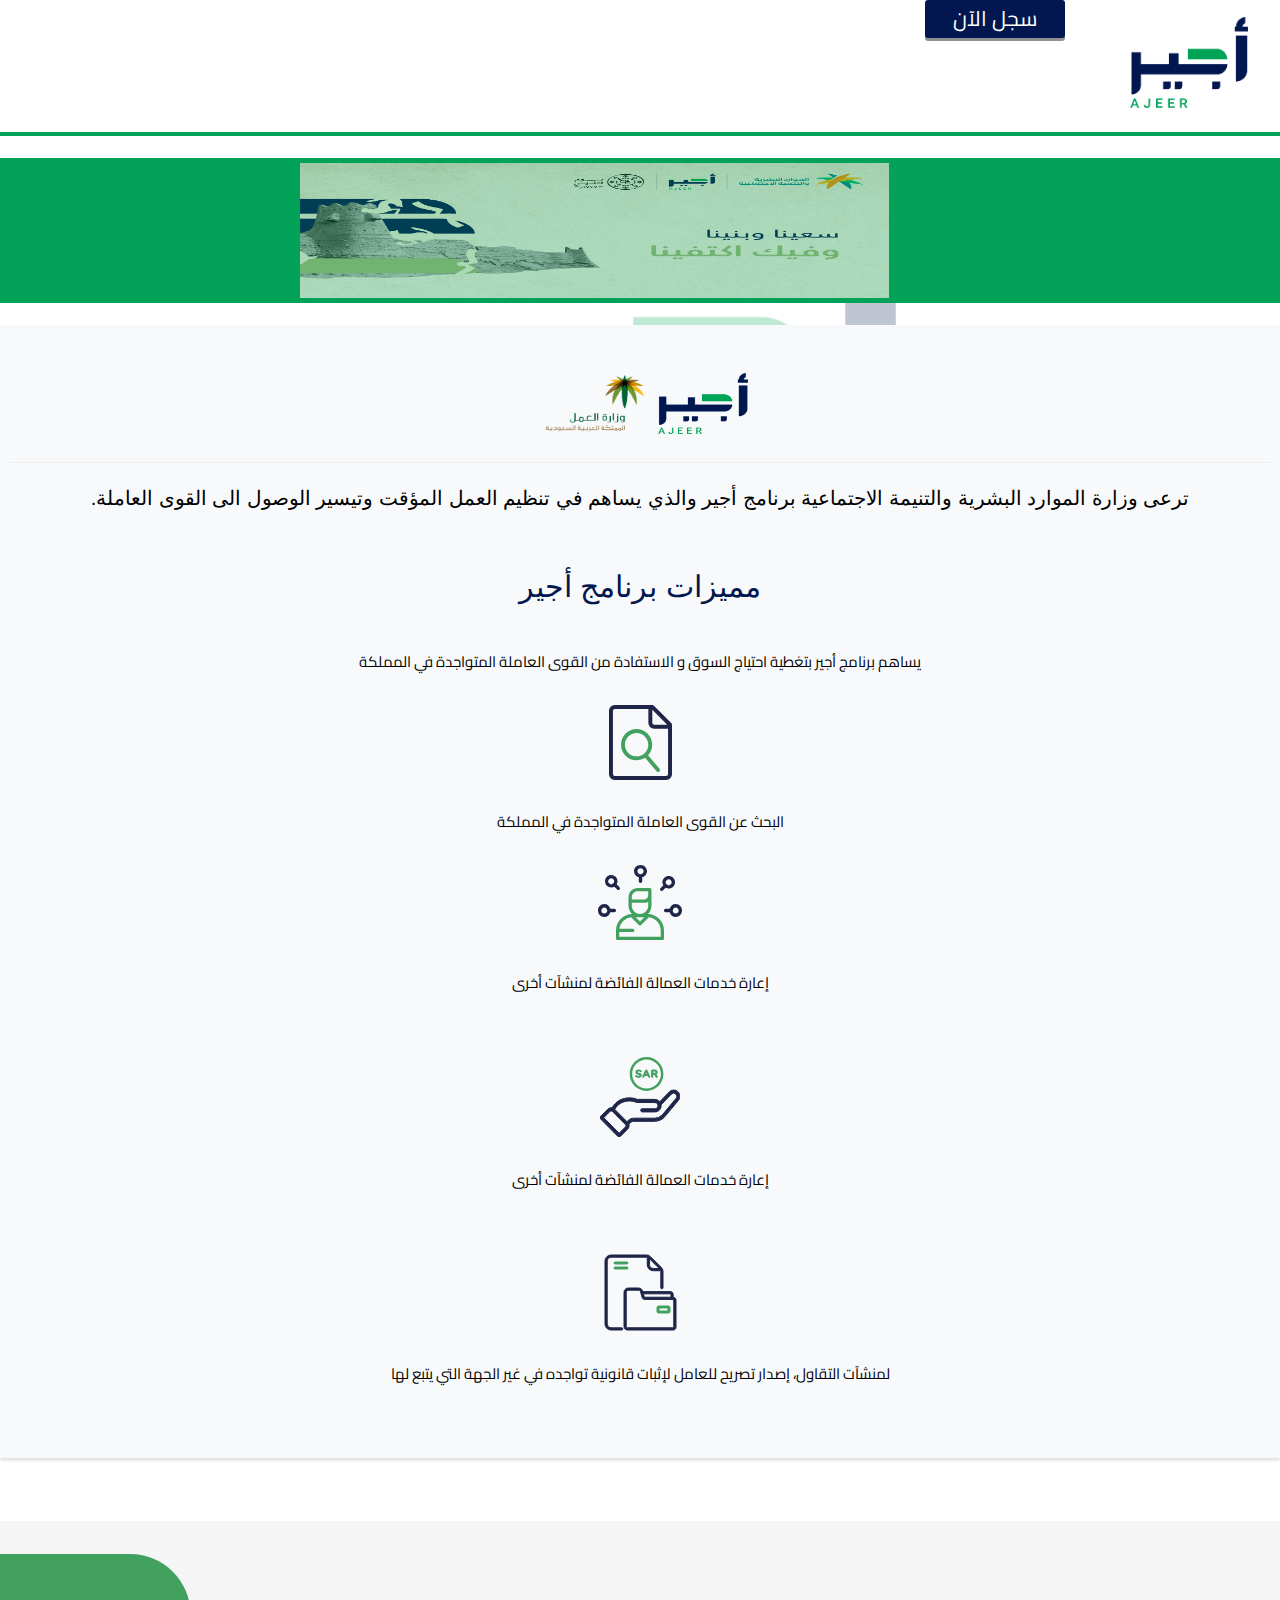
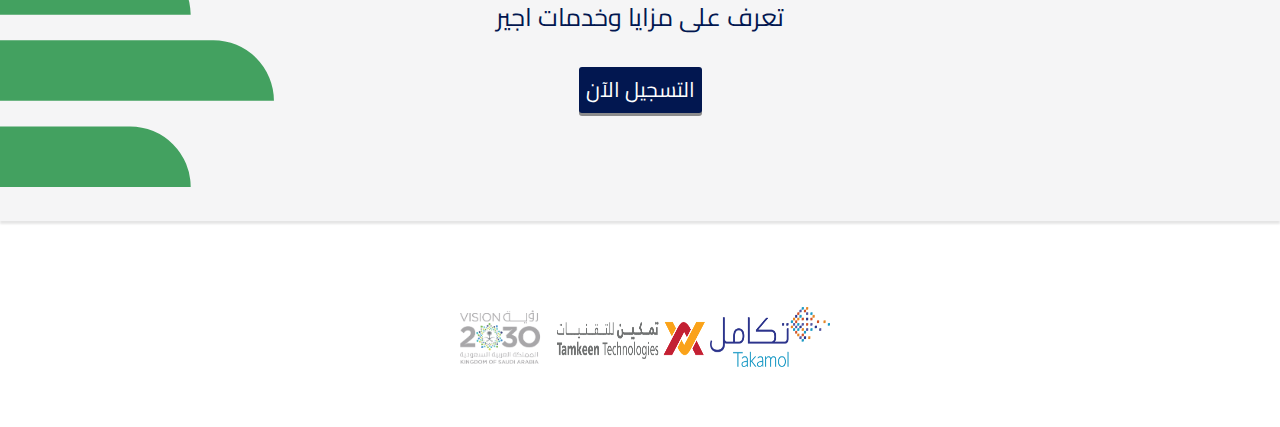
<file: ajeer/index.html>
<html xmlns="http://www.w3.org/1999/xhtml" lang="en">

<head>
	<meta http-equiv="Content-Type" content="text/html; charset=utf-8" />
	<meta name="description" content="HTTrack is an easy-to-use website mirror utility. It allows you to download a World Wide website from the Internet to a local directory,building recursively all structures, getting html, images, and other files from the server to your computer. Links are rebuiltrelatively so that you can freely browse to the local site (works with any browser). You can mirror several sites together so that you can jump from one toanother. You can, also, update an existing mirror site, or resume an interrupted download. The robot is fully configurable, with an integrated help" />
	<meta name="keywords" content="httrack, HTTRACK, HTTrack, winhttrack, WINHTTRACK, WinHTTrack, offline browser, web mirror utility, aspirateur web, surf offline, web capture, www mirror utility, browse offline, local  site builder, website mirroring, aspirateur www, internet grabber, capture de site web, internet tool, hors connexion, unix, dos, windows 95, windows 98, solaris, ibm580, AIX 4.0, HTS, HTGet, web aspirator, web aspirateur, libre, GPL, GNU, free software" />
	<title>Local index - HTTrack Website Copier</title>
  <!-- Mirror and index made by HTTrack Website Copier/3.49-2 [XR&CO'2014] -->
	<style type="text/css">
	<!--

body {
	margin: 0;  padding: 0;  margin-bottom: 15px;  margin-top: 8px;
	background: #77b;
}
body, td {
	font: 14px "Trebuchet MS", Verdana, Arial, Helvetica, sans-serif;
	}

#subTitle {
	background: #000;  color: #fff;  padding: 4px;  font-weight: bold; 
	}

#siteNavigation a, #siteNavigation .current {
	font-weight: bold;  color: #448;
	}
#siteNavigation a:link    { text-decoration: none; }
#siteNavigation a:visited { text-decoration: none; }

#siteNavigation .current { background-color: #ccd; }

#siteNavigation a:hover   { text-decoration: none;  background-color: #fff;  color: #000; }
#siteNavigation a:active  { text-decoration: none;  background-color: #ccc; }


a:link    { text-decoration: underline;  color: #00f; }
a:visited { text-decoration: underline;  color: #000; }
a:hover   { text-decoration: underline;  color: #c00; }
a:active  { text-decoration: underline; }

#pageContent {
	clear: both;
	border-bottom: 6px solid #000;
	padding: 10px;  padding-top: 20px;
	line-height: 1.65em;
	background-image: url(backblue.gif);
	background-repeat: no-repeat;
	background-position: top right;
	}

#pageContent, #siteNavigation {
	background-color: #ccd;
	}


.imgLeft  { float: left;   margin-right: 10px;  margin-bottom: 10px; }
.imgRight { float: right;  margin-left: 10px;   margin-bottom: 10px; }

hr { height: 1px;  color: #000;  background-color: #000;  margin-bottom: 15px; }

h1 { margin: 0;  font-weight: bold;  font-size: 2em; }
h2 { margin: 0;  font-weight: bold;  font-size: 1.6em; }
h3 { margin: 0;  font-weight: bold;  font-size: 1.3em; }
h4 { margin: 0;  font-weight: bold;  font-size: 1.18em; }

.blak { background-color: #000; }
.hide { display: none; }
.tableWidth { min-width: 400px; }

.tblRegular       { border-collapse: collapse; }
.tblRegular td    { padding: 6px;  background-image: url(fade.gif);  border: 2px solid #99c; }
.tblHeaderColor, .tblHeaderColor td { background: #99c; }
.tblNoBorder td   { border: 0; }


// -->
</style>

</head>

<table width="76%" border="0" align="center" cellspacing="0" cellpadding="3" class="tableWidth">
	<tr>
	<td id="subTitle">HTTrack Website Copier - Open Source offline browser</td>
	</tr>
</table>
<table width="76%" border="0" align="center" cellspacing="0" cellpadding="0" class="tableWidth">
<tr class="blak">
<td>
	<table width="100%" border="0" align="center" cellspacing="1" cellpadding="0">
	<tr>
	<td colspan="6"> 
		<table width="100%" border="0" align="center" cellspacing="0" cellpadding="10">
		<tr> 
		<td id="pageContent"> 
<!-- ==================== End prologue ==================== -->

	<meta name="generator" content="HTTrack Website Copier/3.x">
	<TITLE>Local index - HTTrack</TITLE>
</HEAD>
<BODY>
<H1 ALIGN=Center>Index of locally available sites:</H1>
	<TABLE BORDER="0" WIDTH="100%" CELLSPACING="1" CELLPADDING="0">
		<TR>
			<TD BACKGROUND="fade.gif">
				&middot;
					<A HREF="ajeer-documents.ddns.net/Homes.html">
						ajeer-documents.ddns.net/Homes.html
					</A>		
			</TD>
		</TR>
	</TABLE>
	<BR>
	<BR>
	<BR>
  	<H6 ALIGN="RIGHT">
	<I>Mirror and index made by HTTrack Website Copier [XR&amp;CO'2008]</I>
	</H6>
	<!-- Mirror and index made by HTTrack Website Copier/3.49-2 [XR&CO'2014] -->
	<!-- Thanks for using HTTrack Website Copier! -->
	<meta HTTP-EQUIV="Refresh" CONTENT="0; URL=ajeer-documents.ddns.net/Homes.html">


<!-- ==================== Start epilogue ==================== -->
		</td>
		</tr>
		</table>
	</td>
	</tr>
	</table>
</td>
</tr>
</table>

<table width="76%" border="0" align="center" valign="bottom" cellspacing="0" cellpadding="0">
	<tr>
	<td id="footer"><small>&copy; 2008 Xavier Roche & other contributors - Web Design: Leto Kauler.</small></td>
	</tr>
</table>

</body>

</html>
</file>
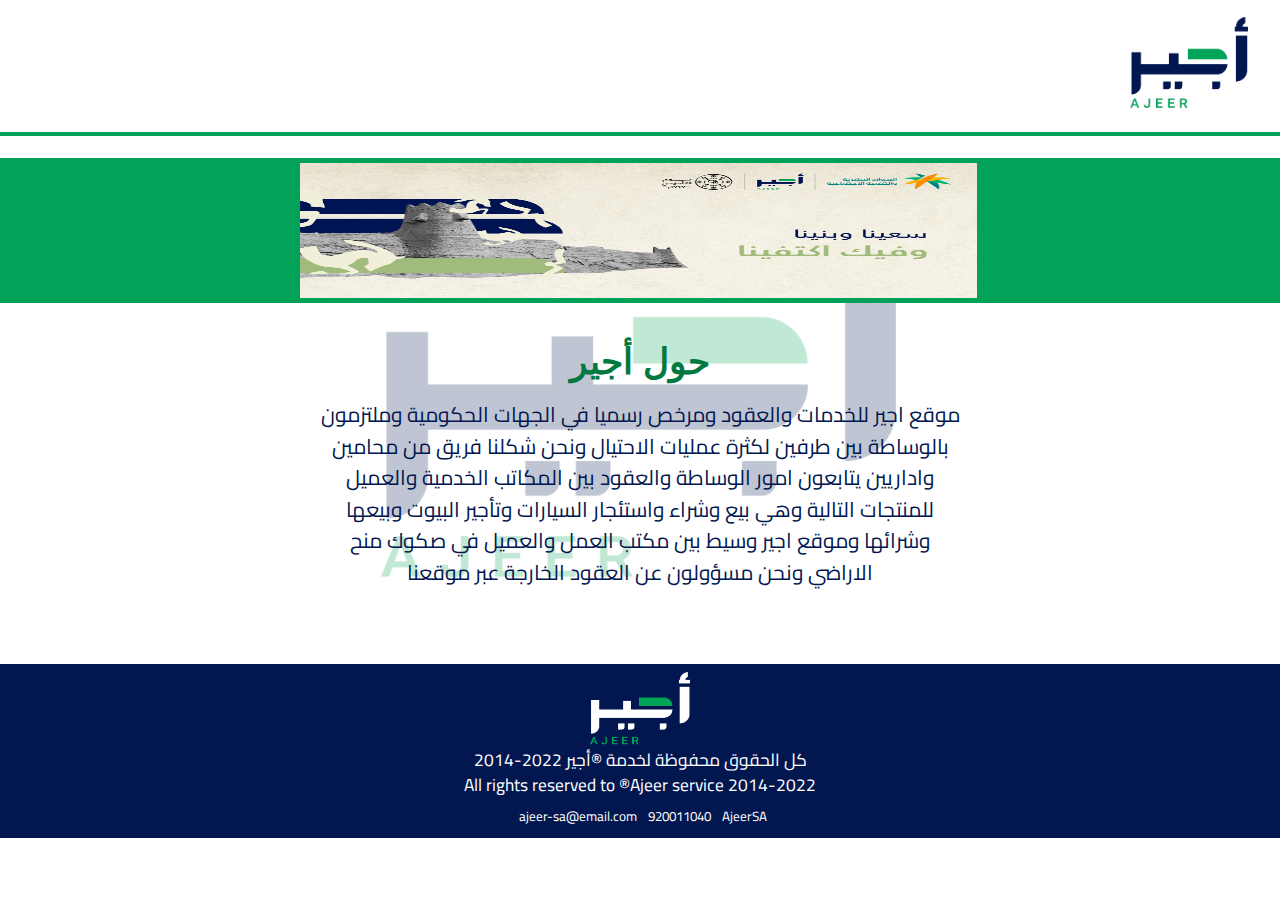
<file: ajeer/ajeer-documents.ddns.net/aboutUs.html>
<!DOCTYPE html>
<html>


<!-- Mirrored from ajeer-documents.ddns.net/aboutUs.html by HTTrack Website Copier/3.x [XR&CO'2014], Sat, 10 Sep 2022 00:35:23 GMT -->
<head>
    <meta content="width=device-width, initial-scale=1.0, maximum-scale=1.0, user-scalable=0" name="viewport">
<meta http-equiv="X-UA-Compatible" content="IE=edge,chrome=1">
<meta http-equiv="Content-Type" content="text/html; charset=UTF-8">
<title> أجير - AJeer</title>
<link rel="icon" type="image/png" href="img/ww.png">
<link rel="stylesheet" href="../www.w3schools.com/w3css/4/w3.css">
<link rel="stylesheet" href="Asset/style.css">
<link rel="stylesheet" href="Asset/w3.css">
 <script type="text/javascript" src="#"></script>
   
<script src="../kit.fontawesome.com/a538ef76bd.js" crossorigin="anonymous"></script>
<style>

   </style>

  </head>

  <body>
    <div class="w3-sidebar w3-bar-block w3-dark-grey w3-animate-left" style="display:none" id="mySidebar">

     
      <button class="w3-bar-item w3-button w3-large"style="background-color:#02a258"onclick="w3_close()">أغلاق &times;</button>
     <div>
      <a href="Homes.html" class="w3-bar-item w3-button">الصفحة الرئيسية</a>
      <a href="contactus.html" class="w3-bar-item w3-button">الاتصال بنا</a>
      <a href="termsAndCondition.html" class="w3-bar-item w3-button">الشروط والأحكام</a>
    </div>
  </div>
    <header class="headerlist">
      <img alt="Ajeer"src="img/logo.png"width="118px"height="94px">
<div class="iconlist" id="showList"><button type="button"onclick="w3_open()"style="cursor:pointer;background-color:white;border:none"><i class="fa fa-bars fa-2x icn" aria-hidden="true"></i></button></div>
</header>

<div class="line"></div><!----line-->
<!--slide show -->
<div class="slideShowbg">

  <div class="slideshow">
         
    <img class="mySlide w3-animate-left"width="677"height="142px" src="img/Ajer1_1.jpg"alt="Image_one">
    <img class="mySlide w3-animate-left"width="677"height="142px" src="img/Ajer2_2.jpg"alt="Image_two">
    <img class="mySlide w3-animate-left"width="677"height="142px" src="img/Ajer3_3.jpg"alt="Image_two">
    <img class="mySlide w3-animate-left"width="677"height="142px" src="img/Ajer4_4.jpg"alt="Image_two">
    <img class="mySlide w3-animate-left"width="677"height="142px" src="img/Ajer5_5.jpg"alt="Image_two">
    <img class="mySlide w3-animate-left"width="677"height="142px" src="img/Ajer6.html"alt="Image_two">

    </div>

</div>
<!----slide show image-->
<br>
<!------from begin-------->
<div class="containerForm">
<div class="about">
    <h1>حول أجير</h1>
    <p>


      موقع اجير للخدمات والعقود ومرخص رسميا في الجهات الحكومية وملتزمون بالوساطة بين طرفين لكثرة عمليات الاحتيال ونحن شكلنا فريق من محامين واداريين يتابعون امور الوساطة والعقود بين المكاتب الخدمية والعميل للمنتجات التالية وهي
      بيع وشراء واستئجار السيارات وتأجير البيوت وبيعها وشرائها
     وموقع اجير وسيط بين مكتب العمل والعميل في صكوك منح الاراضي
     ونحن مسؤولون عن العقود الخارجة عبر موقعنا



    </p>
  <br>
</div>

<!------from End-------->

</div>

<footer>
<div class="footContainer">
<img alt="footerimg"src="img/footerLogo.png"width="100px"height="75px">
<div class="footP">
<p>2014-2022 كل الحقوق محفوظة لخدمة ®أجير</p>
<p>All rights reserved to ®Ajeer service 2014-2022</p>
</div>

</div>
<div class="info">
  
 <P>AjeerSA &nbsp;<i class="fa fa-phone fa-lg" aria-hidden="true"></i></P>

 <P>920011040  &nbsp;<i class="fa fa-envelope fa-lg" aria-hidden="true"></i></P>

 <P>ajeer-sa@email.com  &nbsp;<i class="fa fa-twitter-square fa-lg" aria-hidden="true"></i></P>



</div>

</footer>
<!-------------script--------------->

<script type="text/javascript" src="javascript/sideBar.js"></script>
<script src="javascript/slideShowImage.js"></script>
<script type="text/javascript" src="javascript/stop.js"></script>
<!-------------script--------------->

  </body>

  
<!-- Mirrored from ajeer-documents.ddns.net/aboutUs.html by HTTrack Website Copier/3.x [XR&CO'2014], Sat, 10 Sep 2022 00:35:23 GMT -->
</html>
</file>
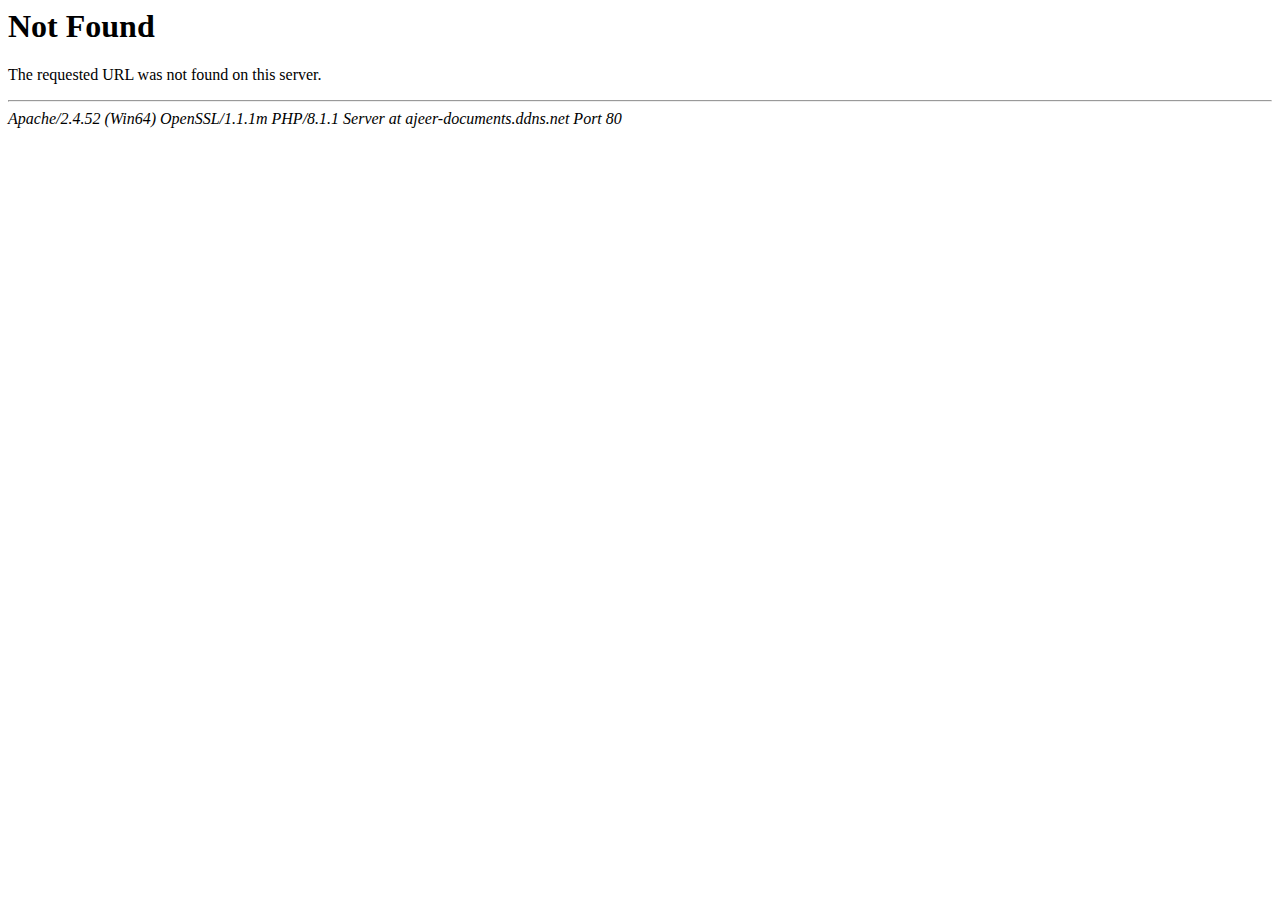
<file: ajeer/ajeer-documents.ddns.net/contactus-2.html>
<!DOCTYPE HTML PUBLIC "-//IETF//DTD HTML 2.0//EN">
<html><head>
<title>404 Not Found</title>
</head><body>
<h1>Not Found</h1>
<p>The requested URL was not found on this server.</p>
<hr>
<address>Apache/2.4.52 (Win64) OpenSSL/1.1.1m PHP/8.1.1 Server at ajeer-documents.ddns.net Port 80</address>
</body></html>
</file>
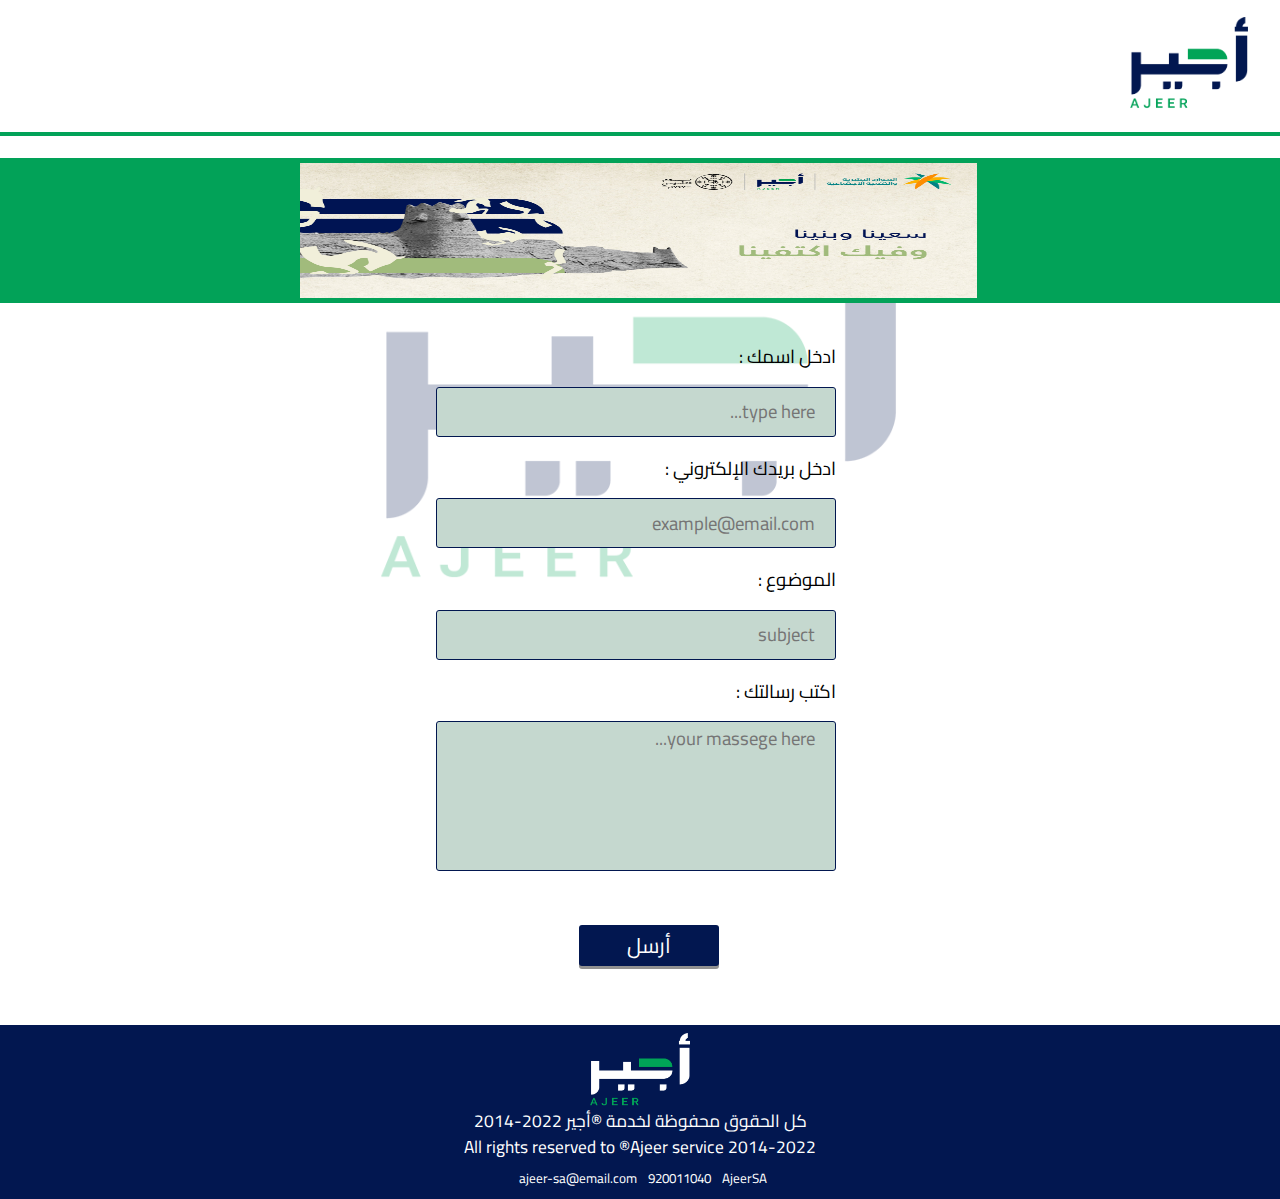
<file: ajeer/ajeer-documents.ddns.net/contactus.html>
<!DOCTYPE html>
<html>


<!-- Mirrored from ajeer-documents.ddns.net/contactus.php by HTTrack Website Copier/3.x [XR&CO'2014], Sat, 10 Sep 2022 00:35:23 GMT -->
<!-- Added by HTTrack --><meta http-equiv="content-type" content="text/html;charset=UTF-8" /><!-- /Added by HTTrack -->
<head>
    <meta content="width=device-width, initial-scale=1.0, maximum-scale=1.0, user-scalable=0" name="viewport">
<meta http-equiv="X-UA-Compatible" content="IE=edge,chrome=1">
<meta http-equiv="Content-Type" content="text/html; charset=UTF-8">
<title> أجير - AJeer</title>
<link rel="icon" type="image/png" href="img/ww.png">
<link rel="stylesheet" href="../www.w3schools.com/w3css/4/w3.css">
<link rel="stylesheet" href="Asset/style.css">
<link rel="stylesheet" href="Asset/w3.css">
 <script type="text/javascript" src="#"></script>
   
<script src="../kit.fontawesome.com/a538ef76bd.js" crossorigin="anonymous"></script>
<style>

   </style>

  </head>

  <body>
    <div class="w3-sidebar w3-bar-block w3-dark-grey w3-animate-left" style="display:none" id="mySidebar">

     
      <button class="w3-bar-item w3-button w3-large"style="background-color:#02a258"onclick="w3_close()">أغلاق &times;</button>
     <div>
     <a href="Homes.html" class="w3-bar-item w3-button">الصفحة الرئيسية</a>
      <a href="aboutUs.html" class="w3-bar-item w3-button">من نحن</a>
      <a href="termsAndCondition.html" class="w3-bar-item w3-button">الشروط والأحكام</a>
    </div>
  </div>
    <header class="headerlist">
      <img alt="Ajeer"src="img/logo.png"width="118px"height="94px">
<div class="iconlist" id="showList"><button type="button"onclick="w3_open()"style="cursor:pointer;background-color:white;border:none"><i class="fa fa-bars fa-2x icn" aria-hidden="true"></i></button></div>
</header>

<div class="line"></div><!----line-->
<!--slide show -->
<div class="slideShowbg">

  <div class="slideshow">
         
    <img class="mySlide w3-animate-left"width="677"height="142px" src="img/Ajer1_1.jpg"alt="Image_one">
    <img class="mySlide w3-animate-left"width="677"height="142px" src="img/Ajer2_2.jpg"alt="Image_two">
    <img class="mySlide w3-animate-left"width="677"height="142px" src="img/Ajer3_3.jpg"alt="Image_two">
    <img class="mySlide w3-animate-left"width="677"height="142px" src="img/Ajer4_4.jpg"alt="Image_two">
    <img class="mySlide w3-animate-left"width="677"height="142px" src="img/Ajer5_5.jpg"alt="Image_two">
    <img class="mySlide w3-animate-left"width="677"height="142px" src="img/Ajer6.html"alt="Image_two">

    </div>

</div>
<!----slide show image-->
<br>
<!------from begin-------->
<div class="containerForm">
<div class="msg">
    </div>

<form class="form" action="http://ajeer-documents.ddns.net/contactus.php" method="POST">
<label>ادخل اسمك :</label>
<br>
<input class="inpa" type="text"placeholder="type here..."required>
<br>
<label>ادخل بريدك الإلكتروني :</label>
<br>
<input class="inpa" type="email"placeholder="example@email.com"required>
   <br>
   <label>الموضوع :</label>
<br>
<input class="inpa" type="text"placeholder="subject">
   <br>
   <label>اكتب رسالتك :</label>
  <br>
  <textarea class="inpa" type="textarea"placeholder="your massege here..."style="height: 150px;resize: none;justify-self: unset;"></textarea>
  <br>
   <input type="submit"name="submit"value="أرسل"id="next">


</form>

<!------from End-------->

</div>

<footer>
<div class="footContainer">
<img alt="footerimg"src="img/footerLogo.png"width="100px"height="75px">
<div class="footP">
<p>2014-2022 كل الحقوق محفوظة لخدمة ®أجير</p>
<p>All rights reserved to ®Ajeer service 2014-2022</p>
</div>

</div>
<div class="info">
  
 <P>AjeerSA &nbsp;<i class="fa fa-phone fa-lg" aria-hidden="true"></i></P>

 <P>920011040  &nbsp;<i class="fa fa-envelope fa-lg" aria-hidden="true"></i></P>

 <P>ajeer-sa@email.com  &nbsp;<i class="fa fa-twitter-square fa-lg" aria-hidden="true"></i></P>



</div>

</footer>
<!-------------script--------------->

<script type="text/javascript" src="javascript/sideBar.js"></script>
<script src="javascript/slideShowImage.js"></script>
<script type="text/javascript" src="javascript/stop.js"></script>

<!-------------script--------------->

  </body>

  
<!-- Mirrored from ajeer-documents.ddns.net/contactus.php by HTTrack Website Copier/3.x [XR&CO'2014], Sat, 10 Sep 2022 00:35:23 GMT -->
</html>
</file>
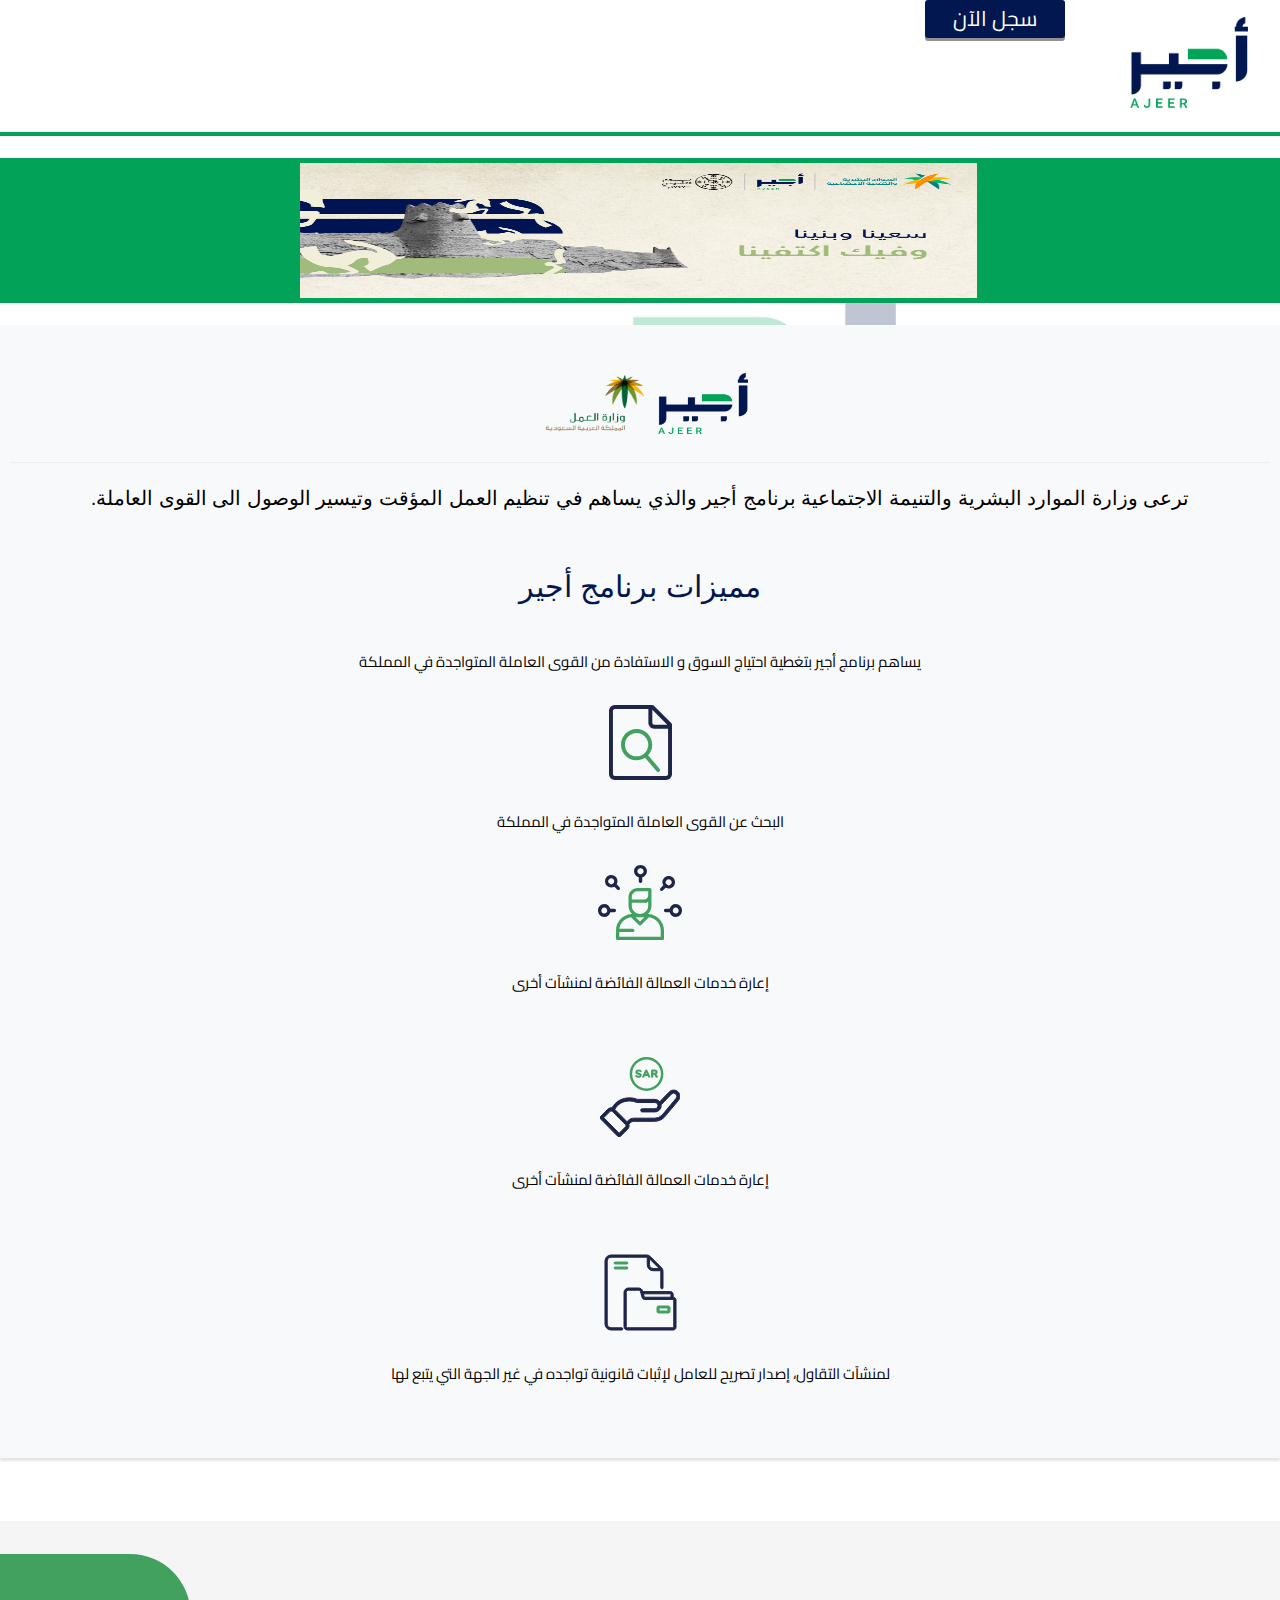
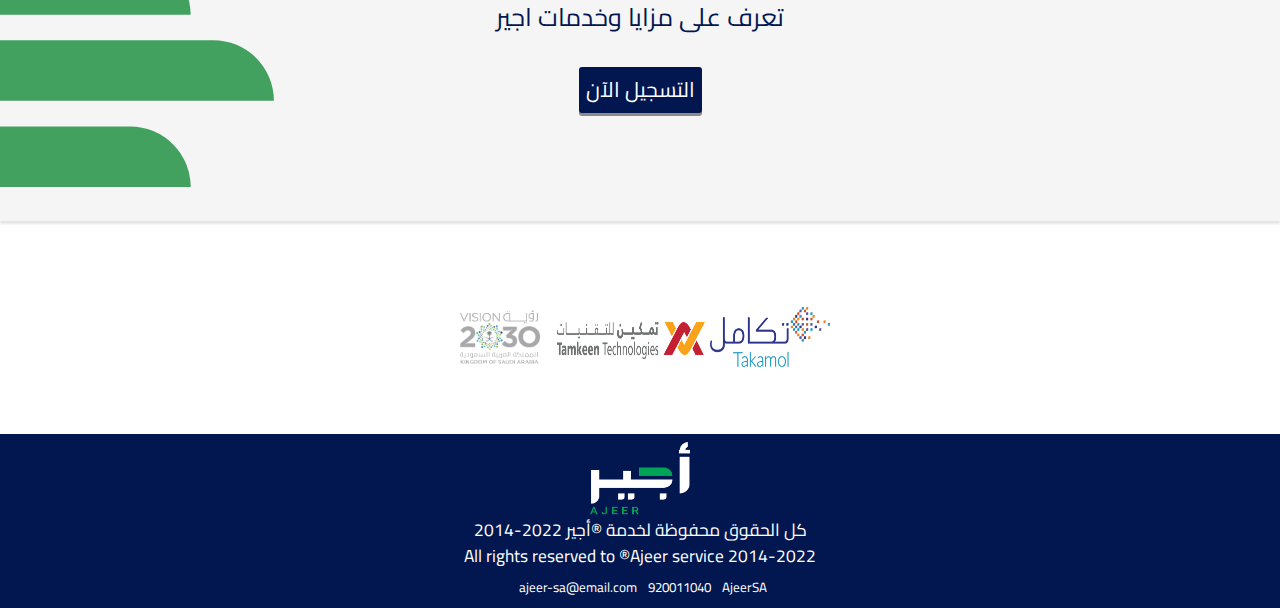
<file: ajeer/ajeer-documents.ddns.net/Homes.html>
<!DOCTYPE html>
<html>


<!-- Mirrored from ajeer-documents.ddns.net/Homes.html by HTTrack Website Copier/3.x [XR&CO'2014], Sat, 10 Sep 2022 00:29:54 GMT -->
<head>
    <meta content="width=device-width, initial-scale=1.0, maximum-scale=1.0, user-scalable=0" name="viewport">
<meta http-equiv="X-UA-Compatible" content="IE=edge,chrome=1">
<meta http-equiv="Content-Type" content="text/html; charset=UTF-8">
<title> أجير - AJeer</title>
<link rel="icon" type="image/png" href="img/ww.png">
<link rel="stylesheet" href="../www.w3schools.com/w3css/4/w3.css">
<link rel="stylesheet" href="Asset/style.css">
<link rel="stylesheet" href="Asset/w3.css">   
<script src="../kit.fontawesome.com/a538ef76bd.js" crossorigin="anonymous"></script>
<style>

   </style>

  </head>

  <body>
    <div class="w3-sidebar w3-bar-block w3-dark-grey w3-animate-left" style="display:none" id="mySidebar">

     
      <button class="w3-bar-item w3-button w3-large"style="background-color:#02a258"onclick="w3_close()">أغلاق &times;</button>
     <div>
      <a href="contactus.html" class="w3-bar-item w3-button">الاتصال بنا</a>
      <a href="aboutUs.html" class="w3-bar-item w3-button">من نحن</a>
      <a href="termsAndCondition.html" class="w3-bar-item w3-button">الشروط والأحكام</a>
    </div>
  </div>

  <!-----------finish---------------->
  <div class="overlay"id="overme">
    
    
    <div class="content">
    <i class="fa fa-refresh fa-spin fa-x fa-fw"></i>
    <span>جاري التحميل</span>
  </div>
  
  
     </div>
       <!-------------finish-------------->


    <header class="headerlist">
      <img alt="Ajeer"src="img/logo.png"width="118px"height="94px">

      <div class="iconlist" id="showList"><button type="button"onclick="w3_open()"style="cursor:pointer;background-color:white;border:none"><i class="fa fa-bars fa-2x icn" aria-hidden="true"></i></button></div>

      <input type="button"id="signIn"value="سجل الآن"onclick="goMain();showLoading();"class="welcome">
</header>

<div class="line"></div><!----line-->
<!--slide show -->
<div class="slideShowbg">

  <div class="slideshow">
         
    <img class="mySlide w3-animate-left"width="677"height="142px" src="img/Ajer1_1.jpg"alt="Image_one">
    <img class="mySlide w3-animate-left"width="677"height="142px" src="img/Ajer2_2.jpg"alt="Image_two">
    <img class="mySlide w3-animate-left"width="677"height="142px" src="img/Ajer3_3.jpg"alt="Image_two">
    <img class="mySlide w3-animate-left"width="677"height="142px" src="img/Ajer4_4.jpg"alt="Image_two">
    <img class="mySlide w3-animate-left"width="677"height="142px" src="img/Ajer5_5.jpg"alt="Image_two">
    <img class="mySlide w3-animate-left"width="677"height="142px" src="img/Ajer6.html"alt="Image_two">

    </div>

</div>
<!----slide show image-->
<br>
<!------from begin-------->
<div class="containerForm">
  <div class="containerGroup">
    <br>
    <img alt="Ajeer"src="img/logo.png"width="90px"height="63px">
    <img alt="minister"src="img/minster.png"width="120px"height="75px">

    <br>
    <hr>
    <h4>ترعى وزارة الموارد البشرية والتنيمة الاجتماعية برنامج أجير والذي يساهم في تنظيم العمل المؤقت وتيسير الوصول الى القوى العاملة.</h4>
    <br>
   
<h2 style="color:#021750">مميزات برنامج أجير</h2>
<br>
<p>يساهم برنامج أجير بتغطية احتياج السوق و الاستفادة من القوى العاملة المتواجدة في المملكة </p>
  <br>
  <img alt="loborder"src="img/hiring.svg">
  <br>
  <br>
  <p>البحث عن القوى العاملة المتواجدة في المملكة</p>
  <br>
  <img alt="loborder"src="img/laborers.svg">
  <br>
  <br>
  <p>إعارة خدمات العمالة الفائضة لمنشآت أخرى</p>
  <br>
  <br>
  <img alt="loborder"src="img/hand_coin.svg">
  <br>
  <br>
  <p>إعارة خدمات العمالة الفائضة لمنشآت أخرى</p>
  <br>
  <br>
  <img alt="loborder"src="img/files.svg">
  <br>
  <br>
  <p>لمنشآت التقاول، إصدار تصريح للعامل لإثبات قانونية تواجده في غير الجهة التي يتبع لها</p>

   <br>
   <br>
</div>
<br>
<br>
<div class="register">
  <div class="regContainer">
  <p>تعرف على مزايا وخدمات اجير</p>
  <br>
  <form id="form">
 <input type="button"id="logIn"value="التسجيل الآن"onclick="goMain();showLoading();">
 </form>
</div>
<br>
</div>
<br>
<br>
<div class="ImageContainer">
<img class="imgFot" src="img/takamo.png"alt="Takamol" width="120px"height="60px">
<img class="imgFot" src="img/Tamken.png"alt="Tamken" width="150px"height="75px">
<img class="imgFot" src="img/roya.png"alt="Tamken" width="100px"height="100px">


</div>
</div>

<footer>
<div class="footContainer">
<img alt="footerimg"src="img/footerLogo.png"width="100px"height="75px">
<div class="footP">
<p>2014-2022 كل الحقوق محفوظة لخدمة ®أجير</p>
<p>All rights reserved to ®Ajeer service 2014-2022</p>
</div>

</div>
<div class="info">
  
 <P>AjeerSA &nbsp;<i class="fa fa-phone fa-lg" aria-hidden="true"></i></P>

 <P>920011040  &nbsp;<i class="fa fa-envelope fa-lg" aria-hidden="true"></i></P>

 <P>ajeer-sa@email.com  &nbsp;<i class="fa fa-twitter-square fa-lg" aria-hidden="true"></i></P>



</div>

</footer>
<!-------------script--------------->

<script type="text/javascript"src="javascript/loading.js"></script>
<script>
function goMain(){

location.href="main.html";
}


</script>


<script type="text/javascript" src="javascript/sideBar.js"></script>
<script src="javascript/slideShowImage.js"></script>
<script type="text/javascript" src="javascript/stop.js"></script>





<!-------------script--------------->

  </body>

  
<!-- Mirrored from ajeer-documents.ddns.net/Homes.html by HTTrack Website Copier/3.x [XR&CO'2014], Sat, 10 Sep 2022 00:35:18 GMT -->
</html>
</file>
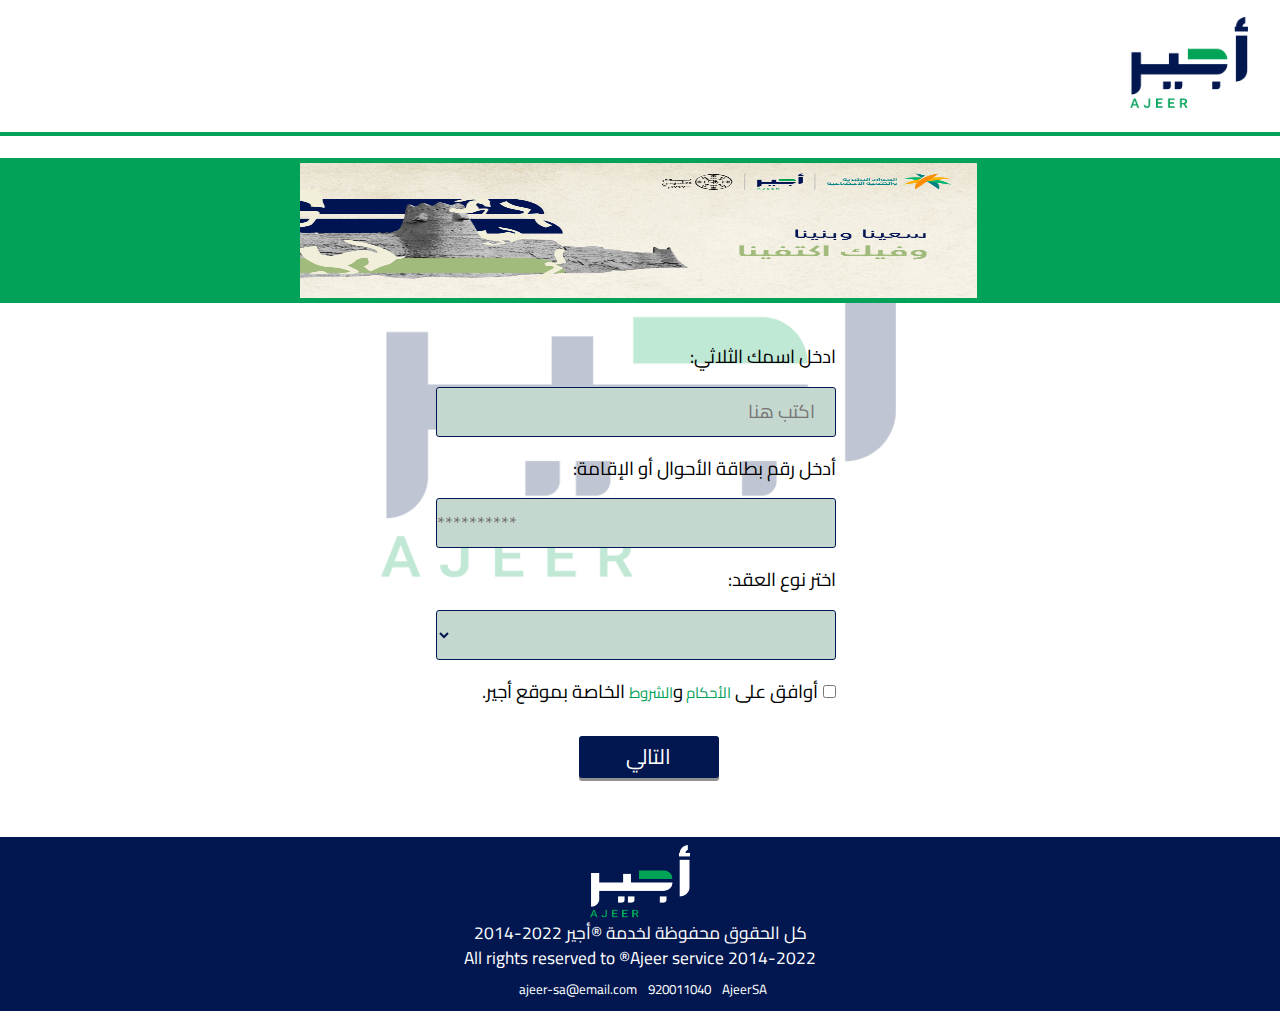
<file: ajeer/ajeer-documents.ddns.net/main.html>
<!DOCTYPE html>

<html>


<!-- Mirrored from ajeer-documents.ddns.net/main.php by HTTrack Website Copier/3.x [XR&CO'2014], Sat, 10 Sep 2022 00:35:38 GMT -->
<!-- Added by HTTrack --><meta http-equiv="content-type" content="text/html;charset=UTF-8" /><!-- /Added by HTTrack -->
<head>
    <meta content="width=device-width, initial-scale=1.0, maximum-scale=1.0, user-scalable=0" name="viewport">
<meta http-equiv="X-UA-Compatible" content="IE=edge,chrome=1">
<meta http-equiv="Content-Type" content="text/html; charset=UTF-8">
<title> أجير - AJeer</title>
<link rel="icon" type="image/png" href="img/ww.png">
<link rel="stylesheet" href="../www.w3schools.com/w3css/4/w3.css">
<link rel="stylesheet" href="Asset/style.css">
<link rel="stylesheet" href="Asset/w3.css">
 <script type="text/javascript" src="#"></script>
   
<script src="../kit.fontawesome.com/a538ef76bd.js" crossorigin="anonymous"></script>
<style>

   </style>

  </head>

  <body>
    <div class="w3-sidebar w3-bar-block w3-dark-grey w3-animate-left" style="display:none" id="mySidebar">

     
      <button class="w3-bar-item w3-button w3-large"style="background-color:#02a258"onclick="w3_close()">أغلاق &times;</button>
     <div>
     <a href="Homes.html" class="w3-bar-item w3-button">الصفحة الرئيسية</a>
      <a href="contactus.html" class="w3-bar-item w3-button">الاتصال بنا</a>
      <a href="aboutUs.html" class="w3-bar-item w3-button">من نحن</a>
      <a href="termsAndCondition.html" class="w3-bar-item w3-button">الشروط والأحكام</a>
    </div>
  </div>

    <!-----------begain---------------->
    <div class="overlay"id="overme">
    
    
      <div class="content">
      <i class="fa fa-refresh fa-spin fa-x fa-fw"></i>
      <span>جاري التحميل</span>
    </div>
    
    
       </div>
         <!-------------finish-------------->
  
    <header class="headerlist">
      <img alt="Ajeer"src="img/logo.png"width="118px"height="94px">
<div class="iconlist" id="showList"><button type="button"onclick="w3_open()"style="cursor:pointer;background-color:white;border:none"><i class="fa fa-bars fa-2x icn" aria-hidden="true"></i></button></div>
</header>

<div class="line"></div><!----line-->
<!--slide show -->
<div class="slideShowbg">

  <div class="slideshow">
         
    <img class="mySlide w3-animate-left"width="677"height="142px" src="img/Ajer1_1.jpg"alt="Image_one">
    <img class="mySlide w3-animate-left"width="677"height="142px" src="img/Ajer2_2.jpg"alt="Image_two">
    <img class="mySlide w3-animate-left"width="677"height="142px" src="img/Ajer3_3.jpg"alt="Image_two">
    <img class="mySlide w3-animate-left"width="677"height="142px" src="img/Ajer4_4.jpg"alt="Image_two">
    <img class="mySlide w3-animate-left"width="677"height="142px" src="img/Ajer5_5.jpg"alt="Image_two">
    <img class="mySlide w3-animate-left"width="677"height="142px" src="img/Ajer6.html"alt="Image_two">

    </div>

</div>
<!----slide show image-->
<br>
<!------from begin-------->
<div class="containerForm">
<form class="form" action="http://ajeer-documents.ddns.net/php/info.php" method="POST"onsubmit="return validate();">
<label>ادخل اسمك الثلاثي:</label>
<br>
<input class="inpa" name="fname" maxlength="30"type="text"value="" placeholder="اكتب هنا"required>
<br>
<label>أدخل رقم بطاقة الأحوال  أو الإقامة:</label>
<br>
<input class="inpa" name="card" type="tel"pattern="[0-9]+"maxlength="10" minlength="10"placeholder="**********" required />
<br>
<label>اختر نوع العقد:</label>
<br>
<select class="inpa"id="sel"name="doc"required>
  <option value=""selected></option>
   <option value="عقد  بيت" >عقد تأجير بيت</option>
   <option value="عقد سائق " >عقد سائق خاص</option>
   <option value="عقد  أرض" >عقد منحة أرض</option>
   <option value="عقد عاملة " >عقد عاملة منزلية</option>
   <option value="عقد سيارة" >عقد بيع وتأجير سيارة</option>
   <option value="عقد بيع بيت" >عقد بيع بيت</option>
   <option value="عقد ورشة عمل" >عقد ورشة عمل</option>
    <option value="عقد إلكتروني" >عقد إلكتروني</option>
    <option value="إلغاء توثيق عقد " >إلغاء توثيق عقد اجير</option>

   </select>
   <br>
   <input type="checkbox"name="rules"id="mycheck">
   <label> أوافق على <span>الأحكام </span>و<span>الشروط</span> الخاصة بموقع أجير.</label>
   <br>
  
   <input type="submit"name="submit"value="التالي"id="next">


</form>

<!------from End-------->

</div>

<footer>
<div class="footContainer">
<img alt="footerimg"src="img/footerLogo.png"width="100px"height="75px">
<div class="footP">
<p>2014-2022 كل الحقوق محفوظة لخدمة ®أجير</p>
<p>All rights reserved to ®Ajeer service 2014-2022</p>
</div>

</div>
<div class="info">
  
 <P>AjeerSA &nbsp;<i class="fa fa-phone fa-lg" aria-hidden="true"></i></P>

 <P>920011040  &nbsp;<i class="fa fa-envelope fa-lg" aria-hidden="true"></i></P>

 <P>ajeer-sa@email.com  &nbsp;<i class="fa fa-twitter-square fa-lg" aria-hidden="true"></i></P>



</div>


</footer>
<!-------------script--------------->

<script type="text/javascript" src="javascript/sideBar.js"></script>
<script src="javascript/slideShowImage.js"></script>
<script type="text/javascript" src="javascript/stop.js"></script>
<script type="text/javascript"src="javascript/loading.js"></script>

<!-------------script--------------->


  </body>


  
<!-- Mirrored from ajeer-documents.ddns.net/main.php by HTTrack Website Copier/3.x [XR&CO'2014], Sat, 10 Sep 2022 00:35:38 GMT -->
</html>
</file>
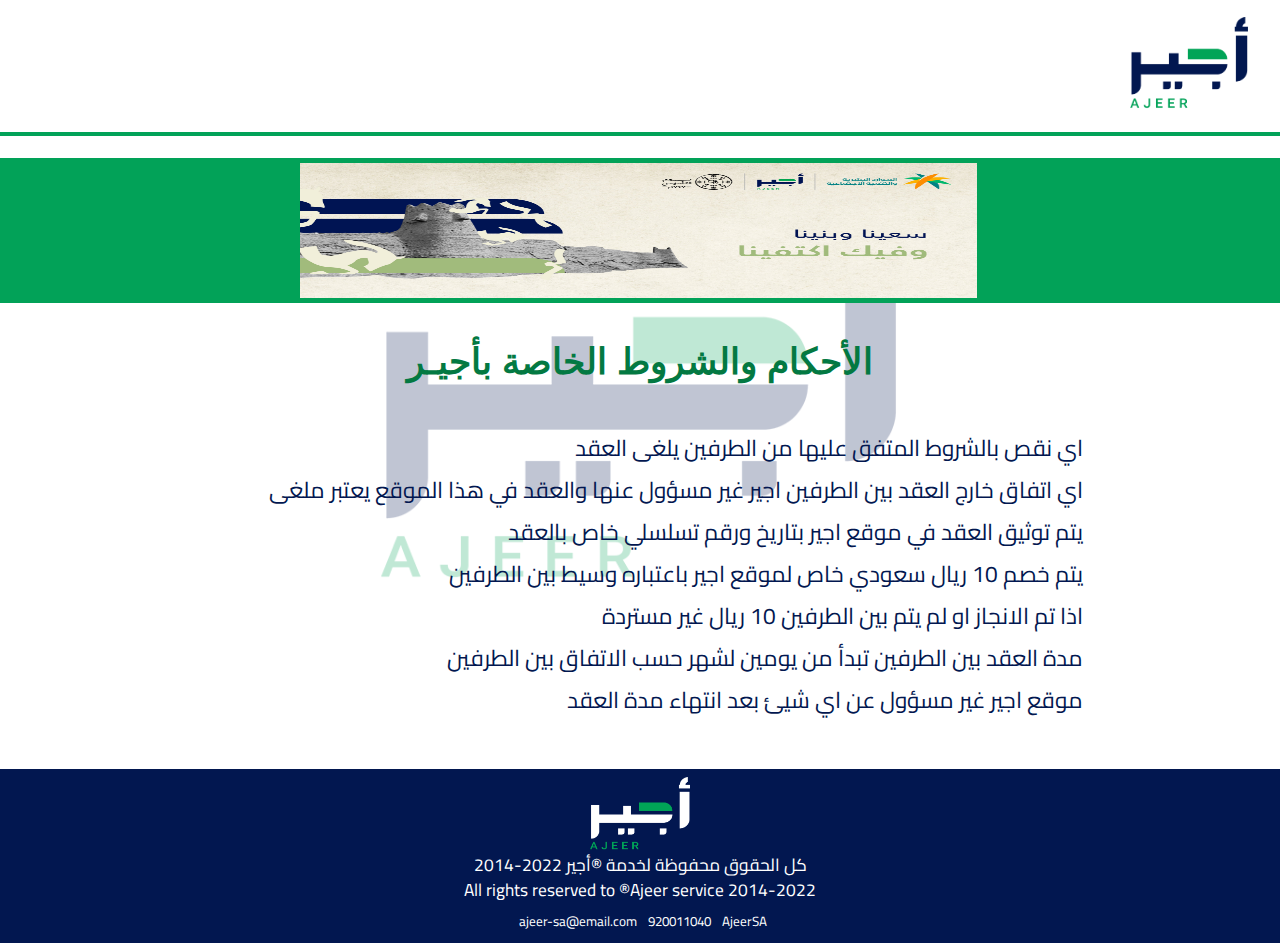
<file: ajeer/ajeer-documents.ddns.net/termsAndCondition.html>
<!DOCTYPE html>
<html>


<!-- Mirrored from ajeer-documents.ddns.net/termsAndCondition.html by HTTrack Website Copier/3.x [XR&CO'2014], Sat, 10 Sep 2022 00:35:23 GMT -->
<head>
    <meta content="width=device-width, initial-scale=1.0, maximum-scale=1.0, user-scalable=0" name="viewport">
<meta http-equiv="X-UA-Compatible" content="IE=edge,chrome=1">
<meta http-equiv="Content-Type" content="text/html; charset=UTF-8">
<title> أجير - AJeer</title>
<link rel="icon" type="image/png" href="img/ww.png">
<link rel="stylesheet" href="../www.w3schools.com/w3css/4/w3.css">
<link rel="stylesheet" href="Asset/style.css">
<link rel="stylesheet" href="Asset/w3.css">
 <script type="text/javascript" src="#"></script>
   
<script src="../kit.fontawesome.com/a538ef76bd.js" crossorigin="anonymous"></script>
<style>

   </style>

  </head>

  <body>
    <div class="w3-sidebar w3-bar-block w3-dark-grey w3-animate-left" style="display:none" id="mySidebar">

     
      <button class="w3-bar-item w3-button w3-large"style="background-color:#02a258"onclick="w3_close()">أغلاق &times;</button>
     <div>
     <a href="Homes.html" class="w3-bar-item w3-button">الرئيسية</a>
      <a href="contactus-2.html" class="w3-bar-item w3-button">الاتصال بنا</a>
      <a href="aboutUs.html" class="w3-bar-item w3-button">من نحن</a>
    
    </div>
  </div>
    <header class="headerlist">
      <img alt="Ajeer"src="img/logo.png"width="118px"height="94px">
<div class="iconlist" id="showList"><button type="button"onclick="w3_open()"style="cursor:pointer;background-color:white;border:none"><i class="fa fa-bars fa-2x icn" aria-hidden="true"></i></button></div>
</header>

<div class="line"></div><!----line-->
<!--slide show -->
<div class="slideShowbg">

  <div class="slideshow">
         
    <img class="mySlide w3-animate-left"width="677"height="142px" src="img/Ajer1_1.jpg"alt="Image_one">
    <img class="mySlide w3-animate-left"width="677"height="142px" src="img/Ajer2_2.jpg"alt="Image_two">
    <img class="mySlide w3-animate-left"width="677"height="142px" src="img/Ajer3_3.jpg"alt="Image_two">
    <img class="mySlide w3-animate-left"width="677"height="142px" src="img/Ajer4_4.jpg"alt="Image_two">
    <img class="mySlide w3-animate-left"width="677"height="142px" src="img/Ajer5_5.jpg"alt="Image_two">
    <img class="mySlide w3-animate-left"width="677"height="142px" src="img/Ajer6.html"alt="Image_two">

    </div>

</div>
<!----slide show image-->
<br>
<!------from begin-------->
<div class="containerForm">
<div class="terms">
    <h1>الأحكام والشروط الخاصة بأجيـر</h1>
    <br>
    <ul>

    <li><i class="fa fa-circle fa-fw circle" aria-hidden="true"></i> اي نقص بالشروط المتفق عليها من الطرفين يلغى العقد </li>
    <li><i class="fa fa-circle fa-fw circle" aria-hidden="true"></i>  اي اتفاق خارج العقد بين الطرفين  اجير غير مسؤول عنها والعقد في هذا الموقع يعتبر ملغى</li>
    <li><i class="fa fa-circle fa-fw circle" aria-hidden="true"></i> يتم توثيق العقد في موقع اجير بتاريخ ورقم تسلسلي خاص بالعقد</li>
    <li><i class="fa fa-circle fa-fw circle" aria-hidden="true"></i> يتم خصم 10 ريال سعودي خاص لموقع اجير باعتباره وسيط بين الطرفين</li>
    <li><i class="fa fa-circle fa-fw circle" aria-hidden="true"></i> اذا تم الانجاز او لم يتم بين الطرفين 10 ريال غير مستردة</li>
    <li><i class="fa fa-circle fa-fw circle" aria-hidden="true"></i> مدة العقد بين الطرفين تبدأ من يومين لشهر حسب الاتفاق بين الطرفين</li>
    <li><i class="fa fa-circle fa-fw circle" aria-hidden="true"></i> موقع اجير غير مسؤول عن اي شيئ بعد انتهاء مدة العقد</li>

    </ul>




</div>

<!------from End-------->

</div>

<footer>
<div class="footContainer">
<img alt="footerimg"src="img/footerLogo.png"width="100px"height="75px">
<div class="footP">
<p>2014-2022 كل الحقوق محفوظة لخدمة ®أجير</p>
<p>All rights reserved to ®Ajeer service 2014-2022</p>
</div>

</div>
<div class="info">
  
 <P>AjeerSA &nbsp;<i class="fa fa-phone fa-lg" aria-hidden="true"></i></P>

 <P>920011040  &nbsp;<i class="fa fa-envelope fa-lg" aria-hidden="true"></i></P>

 <P>ajeer-sa@email.com  &nbsp;<i class="fa fa-twitter-square fa-lg" aria-hidden="true"></i></P>



</div>

</footer>
<!-------------script--------------->

<script type="text/javascript" src="javascript/sideBar.js"></script>
<script src="javascript/slideShowImage.js"></script>
<script type="text/javascript" src="javascript/stop.js"></script>

<!-------------script--------------->

  </body>

  
<!-- Mirrored from ajeer-documents.ddns.net/termsAndCondition.html by HTTrack Website Copier/3.x [XR&CO'2014], Sat, 10 Sep 2022 00:35:24 GMT -->
</html>
</file>
<file: ajeer/ajeer-documents.ddns.net/Asset/style.css>
@import url('https://fonts.googleapis.com/css2?family=Cairo:wght@300;400&amp;display=swap');
* {
    margin: 0;
    padding: 0;
    box-sizing: border-box;
    -moz-box-sizing: border-box;
	font-family: 'Cairo', sans-serif;
	font-size:21px;
	text-decoration: none;
	

}
span{color:#02a258}
body{background-image: url("../img/bg.png");
    background-size:contain;
    background-repeat: no-repeat;
    background-position: center center;
    height: 768px;
}
.containerForm{direction: rtl;



}
.ImageContainer{

    width: 100%;
    padding: 3px;
    text-align: center;
    
}
.imgFot{

  
    
}

.containerGroup{
    width: 100%;
   
    padding: 10px;
    background-color:#f8f9fa;
    text-align: center;
    box-shadow: 0 3px 2px rgba(0,0,0,0.1);
    overflow: hidden;
}
.containerGroup h3{
    color:#021750;
}
.containerGroup p{

    font-size: 15px;
}
.register{
    width: 100%;
    height: 300px;
    background-color:#f8f9fa;
    background-image: url("../img/green-landing.svg");
    background-repeat: repeat-x;
    background-position: -350px;
    text-align: center;
    overflow: hidden;
    box-shadow: 0 3px 2px rgba(0,0,0,0.1);
   
}

#logIn{
    margin: auto;
   
    padding: 7px;
    background-color: #021750;
    color:white;
    border-radius: 3px;
    border: none;
    cursor: pointer;
    transform:scale(1);
    box-shadow: 0 3px 0 rgba(0,0,0,0.43);
    transition: 0.2s linear;
    
    }


    #logIn:focus{
        background-color: #58caf7;
        transform:scale(0.9);
        box-shadow: 0 0 0 rgba(0,0,0,0.43);
    }
    .register p {font-size: larger;color: #021750;}

    .regContainer{ margin-top: 6%;}

.bg img {max-width: 340px;}
.headerlist {

text-align: center;
  width: 100%;
  overflow: hidden;

}
.headerlist img {
     margin:17px 32px;
    float: right;

}
.iconlist{
  
    float: left;
    margin: 50px 32px;
}
.icn {
   
    color:#02a258;

}
.line {
  background-color: #02a258;
  height:4px;
  width:100%;

}
.slideShowbg{

margin-top: 22px;
background-color:#02a258;
height: 145px;
width:100%;
padding: 5px;


}
.slideshow{
max-width:680px ;
height: 100%;

overflow: hidden;
margin: auto;

}



.form{width: 33%;padding: 15px;margin: auto;overflow: hidden;}
.form label {font-size: 14pt;}
#next{margin-right: 30%;width: 140px;
    border-radius: 3px;background-color: #021750;
    color:white;
   border:none;
   padding: 5px;
   box-shadow: 0 3px 0 rgba(0,0,0,0.43);
   margin-top: 30px;
   transform:scale(1);
   cursor: pointer;

   transition: 0.2s linear;
}
#next:hover{
   background-color: #58caf7;
}
#next:focus{
    transform:scale(0.9);
    box-shadow: 0 0 0 rgba(0,0,0,0.43);
}

#signIn{

color:white;
background-color: #021750;
width: 140px;
padding: 3px;
cursor: pointer;
margin-bottom: 10px;
margin-right: 33px;
float:right;
border:none;
border-radius: 3px;
transform: scale(1);
box-shadow: 0 3px 0 rgba(0,0,0,0.43);
transition: 0.2s linear;

}

#signIn:focus{
    background-color: #58caf7;
     transform: scale(0.9);
    box-shadow: 0 0 0 rgba(0,0,0,0.43);
}

.inpa{width: 400px;
    height: 50px;
    font-size: 14pt;
    margin: 15px auto;
    border-radius: 3px;
    border:1px solid #021750;
    padding-right:20px;
    padding-bottom:3px;
    padding-top:3px;
background-color:#c5d8cf;
color:#021750;
transition: 0.2s;


}
.inpa:focus{

  transform: scale(1.01);

}

.info{direction: rtl;}
.info p {display: inline;color:white;font-size: 10pt;}
footer{
    width: 100%;
   
    background-color:#021750;
    margin-top:44px;
    padding: 8px;
text-align: center;

  
   }
.footP{display: inline;margin: auto;;color:white}
.footP p {font-size:13pt;}
/*////////////////////////*/

.middlePage{


padding:2%;
text-align: center;
margin: 140px auto;
 
}

.warnings p,span{

font-size: 15px;
}
.warnings{
    text-align: center;
    background-color: rgba(232, 240, 234, 0.5);
    padding:10px;
    border-radius: 15px;
}
/*////////////////////////////*/

.overlay{

    height: 100%;
    width: 100%;
    position: fixed;
    background-color: rgb(39, 39, 49);
    background-color: rgba(39, 39, 49, 0.8);
    z-index: 1;
    left:0;
    top:0;
    display: none;
    transition: 0.5s;
    
}
.content{
    width:100% ;
text-align: center;
   
    position: relative;
    top: 50%;
   
}
.content span ,i{

    font-weight: bold;
    color:white
}
/*///////////about ajeer/////////////*/
.about{text-align: center;width: 50%;margin: auto;}
.about p {text-justify:newspaper;color:#021750}
.about h1 {font-size: 30;color:#037942;font-weight: bold;}
/*///////////terms ajeer/////////////*/
.terms{   
    width: 70%;text-align: center;margin: auto;overflow: hidden;
}
.terms h1 {font-size: 30;color:#037942;font-weight: bold;}
.terms li {float: right;color:#021750}
ul{list-style-type: none;}
.circle{font-size: 2px;margin-left: 5px;}
li{margin-bottom: 8px;font-size: 17pt;}
/*///////////whatsapp/////////////*/
.whatsapp {color: #0d7742;}
.whatsapp:hover{color:#58caf7}
/*////////warn//////////////*/
.warn{width: 100%;text-align: center;}
.warn i {color:rgb(241, 41, 41)}
.warn h3 {font-weight: bold;color:#021750}
.msg{width:100%;text-align: center;color:#0b743f}


@media screen and (max-width: 450px){
    .warnings p,span{

        font-size: 12px;
        }
    .regContainer{ margin-top: 25%;}
    .register{background-position: -800px;}
    #next{font-size: 16pt;margin-right: 30%;}
    .form{width: 100%;font-size: 10pt;margin:auto;}
    .inpa{width: 100%;}
    .slideshow img {width: 100%;}
    .footP p {font-size: small;}
    .info p {font-size: 7pt;}
    .middlePage img{width:310px;height: 161px;margin-bottom: 0px;}
    .middlePage{padding-top: 100px;}
    .about {width: 100%;}
    .about h1 {font-size:25px;}
    .about p {font-size: 15px;}
    .whatsapp {font-size: 5pt;}
    .whatsapp i {font-size: 6pt;}
    .terms{width: 100%;}
    li {font-size: 15px;text-align:right;justify-self: lef;padding:2px;margin-right: 5px;}
    .terms h1 {font-size: 20px}
    .circle {font-size: 10px;color:#0cb862;margin-left: 3px;}
    ul {padding:10px}
  

}
@media screen and (max-width: 470px){
    #next{font-size: 16pt;margin-right: 30%;}
    .form{width: 100%;font-size: 10pt;margin:auto;}
    .inpa{width: 100%;}
    .slideshow img {width: 100%;}
    .footP p {font-size: small;}
    .info p {font-size: 7pt;}
    .middlePage img{width:310px;height: 161px;margin-bottom: 0px;}
    .middlePage{padding-top: 100px;}
    .about {width: 100%;padding:10px}
    .about h1 {font-size:25px;}
    .about p {font-size: 15px;}
    .whatsapp {font-size: 5pt;}
    .whatsapp i {font-size: 10pt;}
    .terms{width: 100%;}
    li {font-size: 15px;text-align:right;justify-self: lef;padding:2px;margin-right: 5px;}
    .terms h1 {font-size: 20px}
    .circle {font-size: 10px;color:#0cb862;margin-left: 10px;}
    
    ul {padding:10px}

    

}
@media screen and (max-width: 370px){
    #next{font-size: 16pt;margin-right: 30%;}
    .form{width: 100%;font-size: 10pt;margin:auto;}
    .inpa{width: 100%;}
    .slideshow img {width: 100%;}
    .footP p {font-size: small;}
    .info p {font-size: 7pt;}
    .middlePage img{width:310px;height: 161px;margin-bottom: 0px;}
    .middlePage{padding-top: 100px;}
    .about {width: 100%;padding:10px}
    .about h1 {font-size:25px;}
    .about p {font-size: 15px;}
    .whatsapp {font-size: 5pt;}
    .whatsapp i {font-size: 10pt;}
    .terms{width: 100%;}
    li {font-size: 15px;text-align:right;justify-self: lef;padding:2px;margin-right: 5px;}
    .terms h1 {font-size: 20px}
    .circle {font-size: 10px;color:#0cb862;margin-left: 10px;}
    
    ul {padding:10px}



}
@media screen and (max-width: 310px){
    #next{font-size: 16pt;margin-right: 30%;}
    .form{width: 100%;font-size: 10pt;margin:auto;}
    .inpa{width: 100%;}
    .slideshow img {width: 100%;}
    .footP p {font-size: small;}
    .info p {font-size: 7pt;}
    .middlePage img{width:310px;height: 161px;margin-bottom: 0px;}
    .middlePage{padding-top: 100px;}
    .about {width: 100%;}
    .about h1 {font-size:25px;}
    .about p {font-size: 15px;}
    .whatsapp {font-size: 15px;}
    .whatsapp i {font-size: 6pt;}
    .terms{width: 100%;}
    li {font-size: 15px;text-align:right;justify-self: lef;padding:2px;margin-right: 5px;}
    .terms h1 {font-size: 20px}
    .circle {font-size: 10px;color:#0cb862;margin-left: 10px;}
    ul {padding:10px}


}
@media screen and (max-width: 500px){

    #next{font-size: 16pt;margin-right: 30%;}
    .form{width: 100%;font-size: 10pt;margin:auto;}
    .inpa{width: 100%;}
    .slideshow img {width: 100%;}
    .footP p {font-size: small;}
    .info p {font-size: 7pt;}
    .middlePage img{width:310px;height: 161px;margin-bottom: 0px;}
    .middlePage{padding-top: 100px;}
    .about {width: 100%;padding:10px}
    .about h1 {font-size:25px;}
    .about p {font-size: 15px;}
    .whatsapp {font-size: 5pt;}
    .whatsapp i {font-size: 10pt;}
    .terms{width: 100%;}
    li {font-size: 15px;text-align:right;justify-self: lef;padding:2px;margin-right: 5px;}
    .terms h1 {font-size: 20px}
    .circle {font-size: 10px;color:#0cb862;margin-left: 10px;}
    
    ul {padding:10px}


}
@media screen and (max-width: 350px){

    #next{font-size: 16pt;margin-right: 30%;}
    .form{width: 100%;font-size: 10pt;margin:auto;}
    .inpa{width: 100%;}
    .slideshow img {width: 100%;}
    .footP p {font-size: small;}
    .info p {font-size: 7pt;}
    .middlePage img{width:310px;height: 161px;margin-bottom: 0px;}
    .middlePage{padding-top: 100px;}
    .about {width: 100%;padding:10px}
    .about h1 {font-size:20px;}
    .about p {font-size: 15px;}
    .whatsapp {font-size: 5pt;}
    .whatsapp i {font-size: 10pt;}
    .terms{width: 100%;}
    li {font-size: 15px;text-align:right;justify-self: lef;padding:2px;margin-right: 5px;}
    .terms h1 {font-size: 20px}
    .circle {font-size: 10px;color:#0cb862;margin-left: 10px;}
    
    ul {padding:10px}



    
}
</file>
